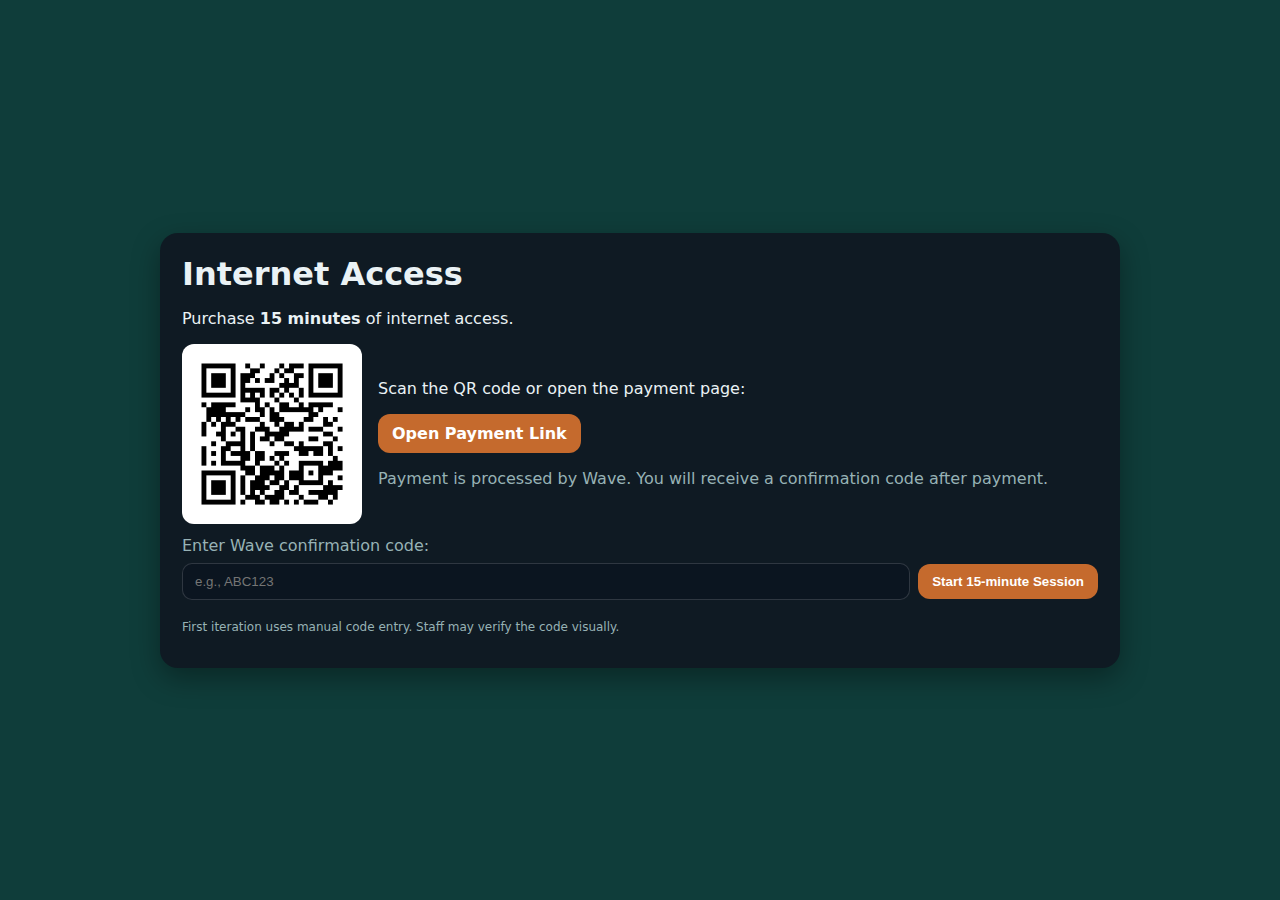
<file: index.html>
<!doctype html>
<html lang="en">
<head>
  <meta charset="utf-8"/>
  <meta name="viewport" content="width=device-width, initial-scale=1"/>
  <title>Seeley Station Kiosk — Internet Access</title>
  <meta name="theme-color" content="#0f3d3a"/>
  <link rel="stylesheet" href="./style.css"/>
</head>
<body>
  <main id="app">
    <section id="locked" class="card">
      <h1>Internet Access</h1>
      <p>Purchase <strong>15 minutes</strong> of internet access.</p>

      <div class="paybox">
        <img src="./wave_qr.png" alt="Wave Payment QR" class="qr"/>
        <div>
          <p>Scan the QR code or open the payment page:</p>
          <p><a class="btn" href="https://link.waveapps.com/7pyeeg-dxnad5" target="_blank" rel="noopener">Open Payment Link</a></p>
          <p class="muted small">Payment is processed by Wave. You will receive a confirmation code after payment.</p>
        </div>
      </div>

      <div class="entry">
        <label for="code">Enter Wave confirmation code:</label>
        <input id="code" type="text" inputmode="latin" autocomplete="one-time-code" placeholder="e.g., ABC123" />
        <button id="unlockBtn" disabled>Start 15-minute Session</button>
        <p class="muted tiny">First iteration uses manual code entry. Staff may verify the code visually.</p>
      </div>
    </section>

    <section id="unlocked" class="card hidden">
      <div class="topbar">
        <h1>Session Active</h1>
        <div class="timer">Time left: <span id="timeLeft">15:00</span></div>
      </div>
      <p class="muted small">A browsing window has opened. When time expires, it will close automatically and this screen will reset.</p>
      <div class="actions">
        <button id="endNow" class="ghost">End Session Now</button>
      </div>
    </section>
  </main>

  <script src="./app.js"></script>
</body>
</html>
</file>
<file: style.css>
:root { --bg:#0f3d3a; --surface:#0f1a23; --text:#eaf2f5; --muted:#97b2b5; --accent:#c56a2d; }
* { box-sizing:border-box; }
html, body { height:100%; margin:0; background:var(--bg); color:var(--text); font-family:system-ui,-apple-system,Segoe UI,Roboto,Ubuntu,Cantarell,'Helvetica Neue',Arial; }
#app { min-height:100%; display:grid; place-items:center; padding:20px; }
.card { width:min(960px, 96vw); background:var(--surface); border-radius:18px; padding:22px; box-shadow:0 10px 28px rgba(0,0,0,.35); }
.hidden { display:none; }
h1 { margin:0 0 10px; }
.small { color:var(--muted); }
.tiny { font-size:12px; }
.muted { color:var(--muted); }
.btn, button { background:var(--accent); color:#fff; border:0; padding:10px 14px; border-radius:12px; font-weight:700; cursor:pointer; text-decoration:none; display:inline-block; }
.btn:active, button:active { transform:translateY(1px); }
.ghost { background:rgba(255,255,255,.08); }
.paybox { display:flex; gap:16px; align-items:center; margin:10px 0 12px; flex-wrap:wrap; }
.qr { width:180px; height:180px; background:#000; border-radius:12px; }
.entry { margin-top:10px; display:grid; grid-template-columns: 1fr auto; gap:8px; align-items:center; }
.entry label { grid-column: 1 / -1; color:var(--muted); }
.entry input { padding:10px 12px; border-radius:10px; border:1px solid rgba(255,255,255,.15); background:#0b1520; color:#eaf2f5; }
.topbar { display:flex; justify-content:space-between; align-items:center; }
.timer { font-weight:800; color:#8de0a0; }
.actions { margin-top:12px; }
</file>
